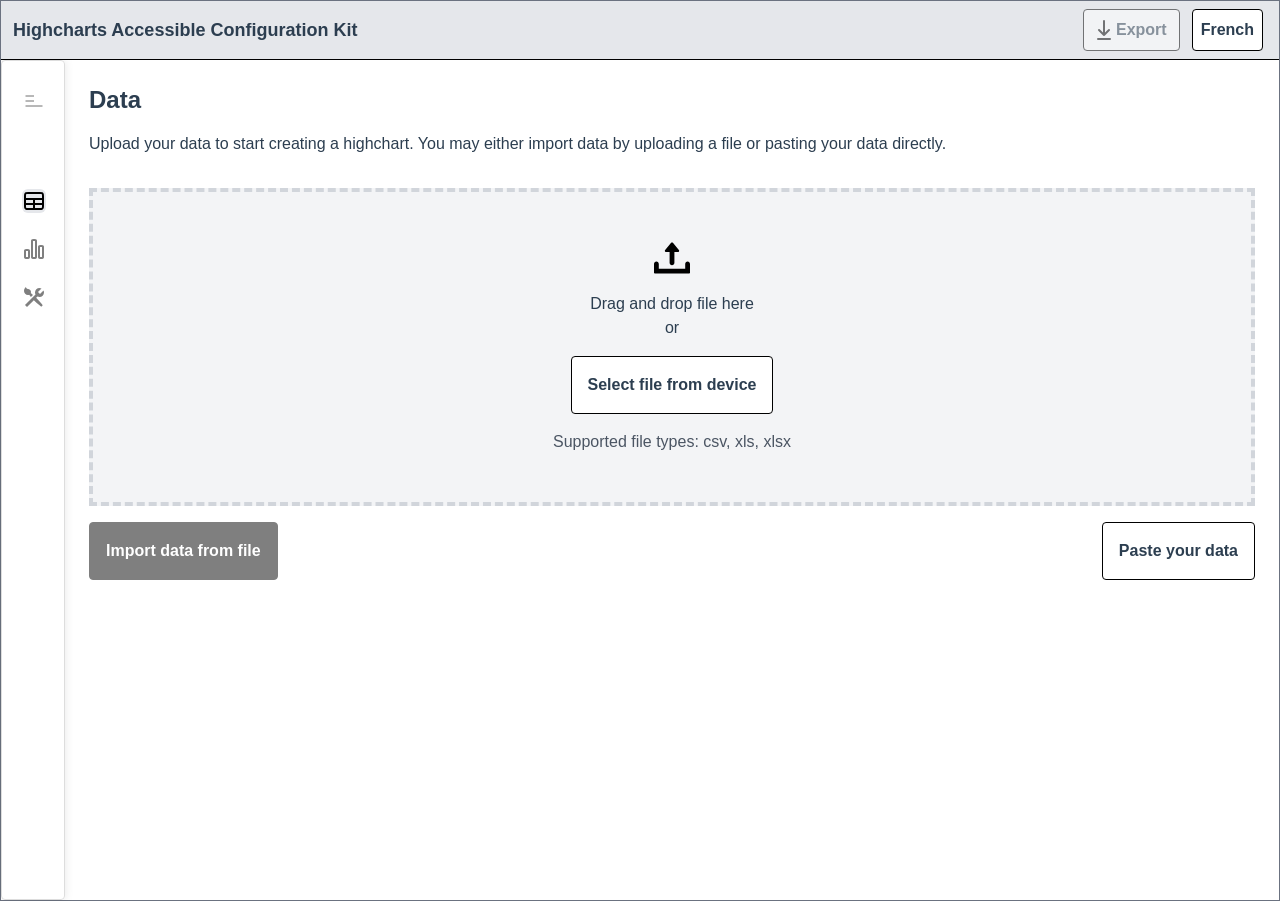
<file: main/index.html>
<!DOCTYPE html>
<html lang="en">
  <head>
    <meta charset="utf-8">
    <meta name="viewport" content="width=device-width,initial-scale=1.0">
    <title>Highcharts Accessible Configuration Kit</title>
    <script type="module" crossorigin src="./assets/main-zNaXekAQ.js"></script>
    <link rel="stylesheet" crossorigin href="./assets/main-CTOG0B6u.css">
  </head>
  <body>
    <div id="app"></div>
  </body>
</html>
</file>
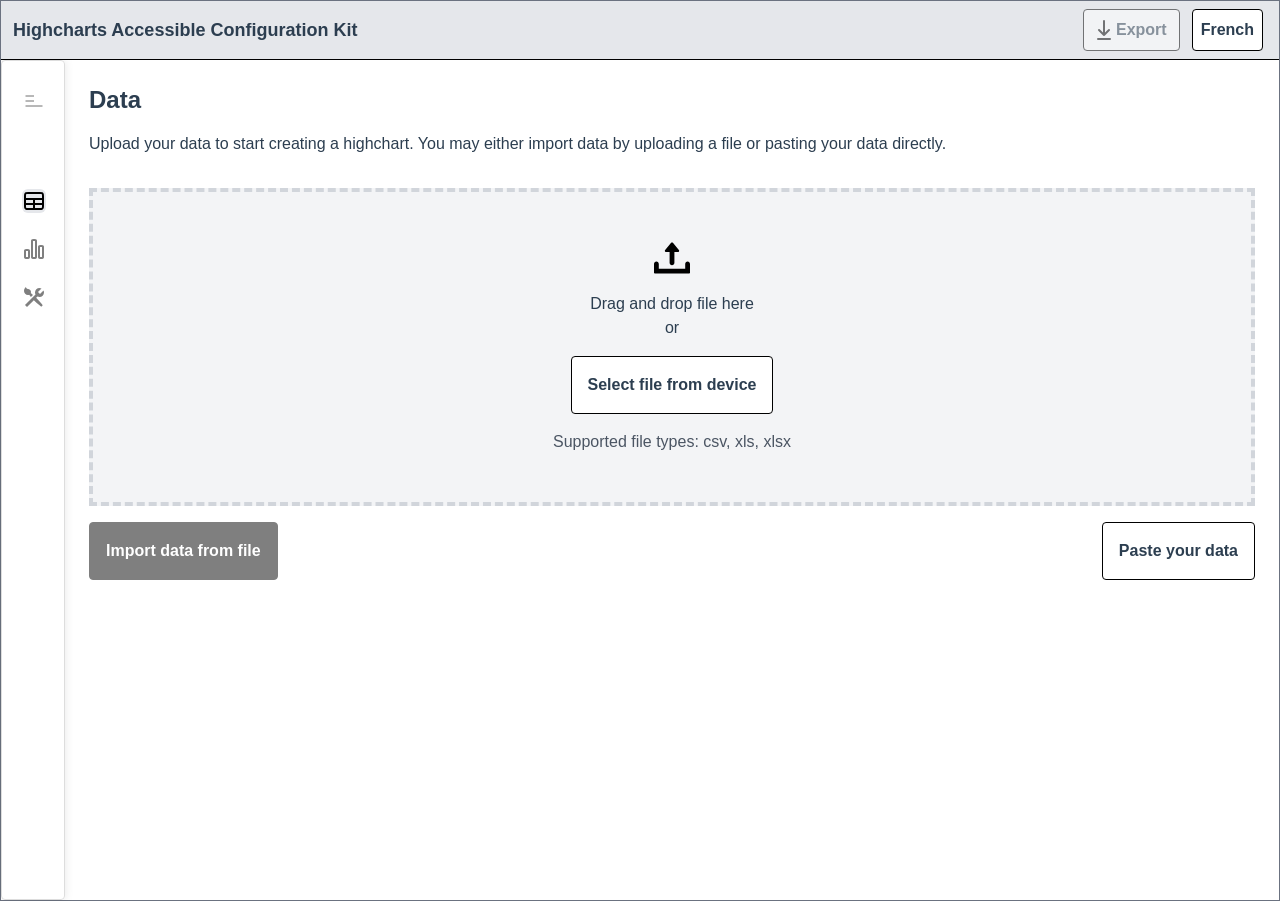
<file: main/index-ca-en.html>
<!doctype html>
<html lang="en" dir="ltr">
    <head>
        <meta charset="utf-8" />
        <meta http-equiv="X-UA-Compatible" content="IE=edge" />
        <meta name="viewport" content="width=device-width, initial-scale=1.0" />
        <title>Highcharts Accessible Configuration Kit</title>

        <link rel="stylesheet" href="https://www.canada.ca/etc/designs/canada/cdts/gcweb/v5_0_2/cdts/cdts-styles.css" />
        <script
            src="https://www.canada.ca/etc/designs/canada/cdts/gcweb/v5_0_2/cdts/compiled/wet-en.js"
            data-cdts-setup='{"cdnEnv": "prod"}'
        ></script>
      <script type="module" crossorigin src="./assets/main-zNaXekAQ.js"></script>
      <link rel="stylesheet" crossorigin href="./assets/main-CTOG0B6u.css">
    </head>

    <body>
        <div id="def-top"></div>

        <div id="wb-cont" class="hack-app">
            <div id="app"></div>
        </div>

        <div id="def-footer"></div>

        <script type="text/javascript">
            var defTop = document.getElementById('def-top');
            defTop.outerHTML = wet.builder.top({
                lngLinks: [
                    {
                        lang: 'fr',
                        href: 'index-ca-fr.html' + (window.location.hash || ''),
                        text: 'Français'
                    }
                ]
            });
            setTimeout(() => {
                const langChangeContainer = document.querySelector('#wb-lng');
                if (!langChangeContainer) return;

                const langChange = langChangeContainer.querySelector('a');
                if (!langChange) return;

                langChange.addEventListener('click', (e) => {
                    e.preventDefault();

                    const confirmSwitch = confirm(
                        'Switching language will reload the page. Any data you have entered will be lost. Continue?'
                    );

                    if (confirmSwitch) {
                        window.location.href = 'index-ca-fr.html' + (window.location.hash || '');
                    }
                });
            }, 0);
        </script>

        <script>
            var defFooter = document.getElementById('def-footer');
            defFooter.outerHTML = wet.builder.footer({});
        </script>

        <script>
            document.write(wet.builder.refFooter({}));
        </script>


        <style>
            html {
                font-size: 16px;
            }
            .container {
                max-width: none;
                width: 100%;
                padding-left: 64px !important;
                padding-right: 64px !important;
            }
        </style>
    </body>
</html>
</file>
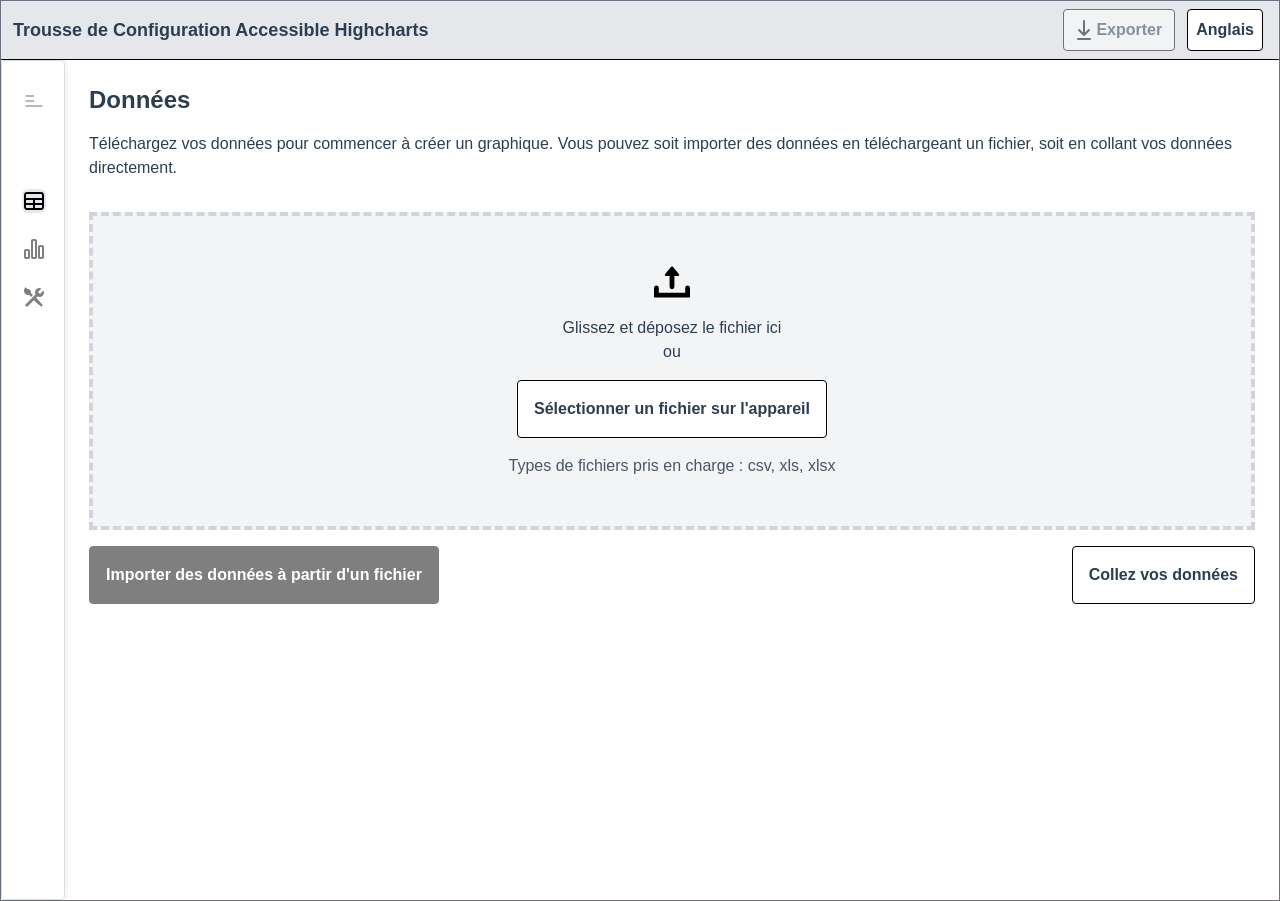
<file: main/index-ca-fr.html>
<!doctype html>
<html lang="fr" dir="ltr">
    <head>
        <meta charset="utf-8" />
        <meta http-equiv="X-UA-Compatible" content="IE=edge" />
        <meta name="viewport" content="width=device-width, initial-scale=1.0" />
        <title>Trousse de Configuration Accessible Highcharts</title>

        <link rel="stylesheet" href="https://www.canada.ca/etc/designs/canada/cdts/gcweb/v5_0_2/cdts/cdts-styles.css" />
        <script
            src="https://www.canada.ca/etc/designs/canada/cdts/gcweb/v5_0_2/cdts/compiled/wet-fr.js"
            data-cdts-setup='{"cdnEnv": "prod"}'
        ></script>
      <script type="module" crossorigin src="./assets/main-zNaXekAQ.js"></script>
      <link rel="stylesheet" crossorigin href="./assets/main-CTOG0B6u.css">
    </head>

    <body>
        <div id="def-top"></div>

        <div id="wb-cont">
            <div id="app"></div>
        </div>

        <div id="def-footer"></div>

        <script type="text/javascript">
            var defTop = document.getElementById('def-top');
            defTop.outerHTML = wet.builder.top({
                lngLinks: [
                    {
                        lang: 'en',
                        href: 'index-ca-en.html' + (window.location.hash || ''),
                        text: 'English'
                    }
                ]
            });
            setTimeout(() => {
                const langChangeContainer = document.querySelector('#wb-lng');
                if (!langChangeContainer) return;

                const langChange = langChangeContainer.querySelector('a');
                if (!langChange) return;

                langChange.addEventListener('click', (e) => {
                    e.preventDefault();

                    const confirmSwitch = confirm(
                        'Changer de langue rechargera la page. Toutes les données que vous avez saisies seront perdues. Continuer?'
                    );

                    if (confirmSwitch) {
                        window.location.href = 'index-ca-en.html' + (window.location.hash || '');
                    }
                });
            }, 0);
        </script>

        <script>
            var defFooter = document.getElementById('def-footer');
            defFooter.outerHTML = wet.builder.footer({});
        </script>

        <script>
            document.write(wet.builder.refFooter({}));
        </script>

        <style>
            html {
                font-size: 16px;
            }
            .container {
                max-width: none !important;
                width: 100% !important;
                margin-left: 0 !important;
                margin-right: 0 !important;
                padding-left: 64px !important;
                padding-right: 64px !important;
            }
        </style>
    </body>
</html>
</file>
<file: main/assets/main-CTOG0B6u.css>
.highcharts-side-menu{border:1px solid #ddd;border-radius:4px;flex-direction:column;min-height:calc(100dvh - 60px);padding:8px;top:60px;box-shadow:0 0 10px #0000001a}.highcharts-side-menu.standalone{height:calc(100dvh - 60px);position:sticky}.side-nav-content{-ms-overflow-style:none;scrollbar-width:none;overflow-y:auto}.side-nav-content::-webkit-scrollbar{display:none}.spinner[data-v-4d0dd9e6]{border:2px solid #0000;border-top-color:currentColor;border-radius:50%;animation:.8s linear infinite spin-4d0dd9e6}@keyframes spin-4d0dd9e6{0%{transform:rotate(0)}to{transform:rotate(360deg)}}.paste-box{height:200px}.button-uppercase[data-v-c4f839c0]{text-transform:uppercase}.sr-only{clip:rect(0, 0, 0, 0);white-space:nowrap;border:0;width:1px;height:1px;margin:-1px;padding:0;position:absolute;overflow:hidden}.upload-file input[type=file]:not(:focus-visible){clip:rect(0, 0, 0, 0)!important;white-space:nowrap!important;border:0!important;width:1px!important;height:1px!important;margin:-1px!important;padding:0!important;position:absolute!important;overflow:hidden!important}.disabled{opacity:.5;pointer-events:none}.clear-btn{top:50%;right:10px;transform:translateY(-15%)}.select-arrow[data-v-b94376a9]{border-top:6px solid #000;border-left:6px solid #0000;border-right:6px solid #0000;width:0;height:0}select[data-v-b94376a9]{appearance:none;background:0 0}.hybrid-chart-select[data-v-b94376a9]{height:40px}[data-v-6a40a336] .vacp-color-inputs,[data-v-6a40a336] .vacp-copy-button,[data-v-6a40a336] .vacp-range-input-label-text--hue{display:none}.colour-dropdown[data-v-6a40a336]{height:40px}.select-arrow[data-v-6a40a336]{border-top:6px solid #000;border-left:6px solid #0000;border-right:6px solid #0000;width:0;height:0}select[data-v-6a40a336]{appearance:none;background:0 0;background-color:#fff!important}.selector[data-v-6a40a336]{width:100%;max-width:300px}.dv-chart-container[data-v-867b88d1]{width:98%}[data-v-867b88d1] .json-editor{resize:vertical;min-height:20vh;max-height:80vh;overflow:auto}[data-v-867b88d1] .jsoneditor-modes,[data-v-867b88d1] .jsoneditor-poweredBy,.nav-underline[data-v-867b88d1]{display:none}@media (width<=700px){.tab-container[data-v-867b88d1]{grid-template-columns:repeat(2,1fr)}.nav-tab[data-v-867b88d1]{display:none}.tab-label[data-v-867b88d1]{align-self:flex-end}.nav-underline[data-v-867b88d1]{align-items:stretch;display:flex}}@media (width<=280px){.tab-container[data-v-867b88d1]{display:flex;overflow-x:auto}.nav-underline[data-v-867b88d1]{display:none}.tab-label[data-v-867b88d1]{align-self:center;padding-left:1rem;padding-right:1rem}}#highcharts-editor-app{-webkit-font-smoothing:antialiased;-moz-osx-font-smoothing:grayscale;color:#2c3e50;font-family:Avenir,Helvetica,Arial,sans-serif}.grid-container{grid-template-columns:repeat(1,100%);display:grid}*,:before,:after,::backdrop{--tw-border-spacing-x:0;--tw-border-spacing-y:0;--tw-translate-x:0;--tw-translate-y:0;--tw-rotate:0;--tw-skew-x:0;--tw-skew-y:0;--tw-scale-x:1;--tw-scale-y:1;--tw-pan-x: ;--tw-pan-y: ;--tw-pinch-zoom: ;--tw-scroll-snap-strictness:proximity;--tw-gradient-from-position: ;--tw-gradient-via-position: ;--tw-gradient-to-position: ;--tw-ordinal: ;--tw-slashed-zero: ;--tw-numeric-figure: ;--tw-numeric-spacing: ;--tw-numeric-fraction: ;--tw-ring-inset: ;--tw-ring-offset-width:0px;--tw-ring-offset-color:#fff;--tw-ring-color:#3b82f680;--tw-ring-offset-shadow:0 0 #0000;--tw-ring-shadow:0 0 #0000;--tw-shadow:0 0 #0000;--tw-shadow-colored:0 0 #0000;--tw-blur: ;--tw-brightness: ;--tw-contrast: ;--tw-grayscale: ;--tw-hue-rotate: ;--tw-invert: ;--tw-saturate: ;--tw-sepia: ;--tw-drop-shadow: ;--tw-backdrop-blur: ;--tw-backdrop-brightness: ;--tw-backdrop-contrast: ;--tw-backdrop-grayscale: ;--tw-backdrop-hue-rotate: ;--tw-backdrop-invert: ;--tw-backdrop-opacity: ;--tw-backdrop-saturate: ;--tw-backdrop-sepia: ;--tw-contain-size: ;--tw-contain-layout: ;--tw-contain-paint: ;--tw-contain-style: }*,:before,:after{box-sizing:border-box;border:0 solid #e5e7eb}:before,:after{--tw-content:""}html,:host{-webkit-text-size-adjust:100%;tab-size:4;font-feature-settings:normal;font-variation-settings:normal;-webkit-tap-highlight-color:transparent;font-family:ui-sans-serif,system-ui,sans-serif,Apple Color Emoji,Segoe UI Emoji,Segoe UI Symbol,Noto Color Emoji;line-height:1.5}body{line-height:inherit;margin:0}hr{height:0;color:inherit;border-top-width:1px}abbr:where([title]){text-decoration:underline dotted}h1,h2,h3,h4,h5,h6{font-size:inherit;font-weight:inherit}a{color:inherit;text-decoration:inherit}b,strong{font-weight:bolder}code,kbd,samp,pre{font-feature-settings:normal;font-variation-settings:normal;font-family:ui-monospace,SFMono-Regular,Menlo,Monaco,Consolas,Liberation Mono,Courier New,monospace;font-size:1em}small{font-size:80%}sub,sup{vertical-align:baseline;font-size:75%;line-height:0;position:relative}sub{bottom:-.25em}sup{top:-.5em}table{text-indent:0;border-color:inherit;border-collapse:collapse}button,input,optgroup,select,textarea{font-feature-settings:inherit;font-variation-settings:inherit;font-family:inherit;font-size:100%;font-weight:inherit;line-height:inherit;letter-spacing:inherit;color:inherit;margin:0;padding:0}button,select{text-transform:none}button,input:where([type=button]),input:where([type=reset]),input:where([type=submit]){-webkit-appearance:button;background-color:#0000;background-image:none}:-moz-focusring{outline:auto}:-moz-ui-invalid{box-shadow:none}progress{vertical-align:baseline}::-webkit-inner-spin-button{height:auto}::-webkit-outer-spin-button{height:auto}[type=search]{-webkit-appearance:textfield;outline-offset:-2px}::-webkit-search-decoration{-webkit-appearance:none}::-webkit-file-upload-button{-webkit-appearance:button;font:inherit}summary{display:list-item}blockquote,dl,dd,h1,h2,h3,h4,h5,h6,hr,figure,p,pre{margin:0}fieldset{margin:0;padding:0}legend{padding:0}ol,ul,menu{margin:0;padding:0;list-style:none}dialog{padding:0}textarea{resize:vertical}input::-moz-placeholder{opacity:1;color:#9ca3af}textarea::-moz-placeholder{opacity:1;color:#9ca3af}input::placeholder,textarea::placeholder{opacity:1;color:#9ca3af}button,[role=button]{cursor:pointer}:disabled{cursor:default}img,svg,video,canvas,audio,iframe,embed,object{vertical-align:middle;display:block}img,video{max-width:100%;height:auto}[hidden]:where(:not([hidden=until-found])){display:none}input[type=text]::placeholder{--tw-placeholder-opacity:1;color:rgb(75 85 99/var(--tw-placeholder-opacity,1))}.sr-only{clip:rect(0, 0, 0, 0);white-space:nowrap;border-width:0;width:1px;height:1px;margin:-1px;padding:0;position:absolute;overflow:hidden}.visible{visibility:visible}.collapse{visibility:collapse}.absolute{position:absolute}.relative{position:relative}.sticky{position:sticky}.bottom-2{bottom:.5rem}.right-2{right:.5rem}.top-0{top:0}.top-1\/2{top:50%}.z-20{z-index:20}.z-40{z-index:40}.m-1{margin:.25rem}.m-2{margin:.5rem}.mx-1{margin-left:.25rem;margin-right:.25rem}.mx-4{margin-left:1rem;margin-right:1rem}.my-2{margin-top:.5rem;margin-bottom:.5rem}.my-6{margin-top:1.5rem;margin-bottom:1.5rem}.mb-1{margin-bottom:.25rem}.mb-12{margin-bottom:3rem}.mb-2{margin-bottom:.5rem}.mb-4{margin-bottom:1rem}.ml-1{margin-left:.25rem}.ml-2{margin-left:.5rem}.ml-5{margin-left:1.25rem}.ml-8{margin-left:2rem}.ml-auto{margin-left:auto}.mr-1{margin-right:.25rem}.mr-16{margin-right:4rem}.mr-2{margin-right:.5rem}.mt-1{margin-top:.25rem}.mt-2{margin-top:.5rem}.mt-4{margin-top:1rem}.mt-5{margin-top:1.25rem}.mt-6{margin-top:1.5rem}.mt-8{margin-top:2rem}.box-border{box-sizing:border-box}.inline-block{display:inline-block}.flex{display:flex}.table{display:table}.grid{display:grid}.hidden{display:none}.h-1{height:.25rem}.h-2\/3{height:66.6667%}.h-5{height:1.25rem}.h-5\/6{height:83.3333%}.h-6{height:1.5rem}.h-\[59px\]{height:59px}.h-full{height:100%}.w-1\/2{width:50%}.w-1\/6{width:16.6667%}.w-10{width:2.5rem}.w-12{width:3rem}.w-16{width:4rem}.w-3\/4{width:75%}.w-5{width:1.25rem}.w-6{width:1.5rem}.w-60{width:15rem}.w-\[25px\]{width:25px}.w-\[64px\]{width:64px}.w-full{width:100%}.min-w-0{min-width:0}.max-w-60{max-width:15rem}.max-w-\[300px\]{max-width:300px}.max-w-\[calc\(100\%-21px\)\]{max-width:calc(100% - 21px)}.max-w-\[calc\(100\%-2px\)\]{max-width:calc(100% - 2px)}.max-w-full{max-width:100%}.flex-1{flex:1}.flex-shrink-0{flex-shrink:0}.flex-grow{flex-grow:1}.table-auto{table-layout:auto}.border-collapse{border-collapse:collapse}.transform{transform:translate(var(--tw-translate-x), var(--tw-translate-y)) rotate(var(--tw-rotate)) skewX(var(--tw-skew-x)) skewY(var(--tw-skew-y)) scaleX(var(--tw-scale-x)) scaleY(var(--tw-scale-y))}.cursor-pointer{cursor:pointer}.resize{resize:both}.list-disc{list-style-type:disc}.appearance-none{appearance:none}.grid-cols-4{grid-template-columns:repeat(4,minmax(0,1fr))}.flex-col{flex-direction:column}.items-start{align-items:flex-start}.items-center{align-items:center}.items-stretch{align-items:stretch}.justify-center{justify-content:center}.justify-between{justify-content:space-between}.gap-1{gap:.25rem}.gap-2{gap:.5rem}.gap-4{gap:1rem}.space-x-2>:not([hidden])~:not([hidden]){--tw-space-x-reverse:0;margin-right:calc(.5rem * var(--tw-space-x-reverse));margin-left:calc(.5rem * calc(1 - var(--tw-space-x-reverse)))}.self-start{align-self:flex-start}.self-stretch{align-self:stretch}.overflow-hidden{overflow:hidden}.overflow-visible{overflow:visible}.overflow-x-auto{overflow-x:auto}.overflow-y-auto{overflow-y:auto}.truncate{text-overflow:ellipsis;white-space:nowrap;overflow:hidden}.overflow-ellipsis{text-overflow:ellipsis}.whitespace-nowrap{white-space:nowrap}.rounded{border-radius:.25rem}.rounded-lg{border-radius:.5rem}.rounded-md{border-radius:.375rem}.border{border-width:1px}.border-4{border-width:4px}.border-b{border-bottom-width:1px}.border-b-2{border-bottom-width:2px}.border-r{border-right-width:1px}.border-dashed{border-style:dashed}.border-dotted{border-style:dotted}.border-black{--tw-border-opacity:1;border-color:rgb(0 0 0/var(--tw-border-opacity,1))}.border-blue-500{--tw-border-opacity:1;border-color:rgb(59 130 246/var(--tw-border-opacity,1))}.border-gray-300{--tw-border-opacity:1;border-color:rgb(209 213 219/var(--tw-border-opacity,1))}.border-gray-400{--tw-border-opacity:1;border-color:rgb(156 163 175/var(--tw-border-opacity,1))}.border-gray-500{--tw-border-opacity:1;border-color:rgb(107 114 128/var(--tw-border-opacity,1))}.border-red-500{--tw-border-opacity:1;border-color:rgb(239 68 68/var(--tw-border-opacity,1))}.border-transparent{border-color:#0000}.bg-black{--tw-bg-opacity:1;background-color:rgb(0 0 0/var(--tw-bg-opacity,1))}.bg-gray-100{--tw-bg-opacity:1;background-color:rgb(243 244 246/var(--tw-bg-opacity,1))}.bg-gray-200{--tw-bg-opacity:1;background-color:rgb(229 231 235/var(--tw-bg-opacity,1))}.bg-gray-300{--tw-bg-opacity:1;background-color:rgb(209 213 219/var(--tw-bg-opacity,1))}.bg-gray-400{--tw-bg-opacity:1;background-color:rgb(156 163 175/var(--tw-bg-opacity,1))}.bg-gray-50{--tw-bg-opacity:1;background-color:rgb(249 250 251/var(--tw-bg-opacity,1))}.bg-gray-600{--tw-bg-opacity:1;background-color:rgb(75 85 99/var(--tw-bg-opacity,1))}.bg-transparent{background-color:#0000}.bg-white{--tw-bg-opacity:1;background-color:rgb(255 255 255/var(--tw-bg-opacity,1))}.p-1{padding:.25rem}.p-2{padding:.5rem}.p-4{padding:1rem}.p-7{padding:1.75rem}.px-1{padding-left:.25rem;padding-right:.25rem}.px-2{padding-left:.5rem;padding-right:.5rem}.px-3{padding-left:.75rem;padding-right:.75rem}.px-4{padding-left:1rem;padding-right:1rem}.py-1{padding-top:.25rem;padding-bottom:.25rem}.py-2{padding-top:.5rem;padding-bottom:.5rem}.pb-4{padding-bottom:1rem}.pb-8{padding-bottom:2rem}.pr-2{padding-right:.5rem}.pr-2\.5{padding-right:.625rem}.pr-3{padding-right:.75rem}.pr-6{padding-right:1.5rem}.text-left{text-align:left}.text-center{text-align:center}.align-middle{vertical-align:middle}.text-lg{font-size:1.125rem;line-height:1.75rem}.text-sm{font-size:.875rem;line-height:1.25rem}.text-xl{font-size:1.25rem;line-height:1.75rem}.font-bold{font-weight:700}.font-normal{font-weight:400}.font-semibold{font-weight:600}.uppercase{text-transform:uppercase}.leading-none{line-height:1}.leading-normal{line-height:1.5}.text-blue-500{--tw-text-opacity:1;color:rgb(59 130 246/var(--tw-text-opacity,1))}.text-gray-400{--tw-text-opacity:1;color:rgb(156 163 175/var(--tw-text-opacity,1))}.text-gray-500{--tw-text-opacity:1;color:rgb(107 114 128/var(--tw-text-opacity,1))}.text-gray-600{--tw-text-opacity:1;color:rgb(75 85 99/var(--tw-text-opacity,1))}.text-gray-700{--tw-text-opacity:1;color:rgb(55 65 81/var(--tw-text-opacity,1))}.text-red-500{--tw-text-opacity:1;color:rgb(239 68 68/var(--tw-text-opacity,1))}.text-red-600{--tw-text-opacity:1;color:rgb(220 38 38/var(--tw-text-opacity,1))}.text-red-800{--tw-text-opacity:1;color:rgb(153 27 27/var(--tw-text-opacity,1))}.text-white{--tw-text-opacity:1;color:rgb(255 255 255/var(--tw-text-opacity,1))}.text-yellow-700{--tw-text-opacity:1;color:rgb(161 98 7/var(--tw-text-opacity,1))}.antialiased{-webkit-font-smoothing:antialiased;-moz-osx-font-smoothing:grayscale}.shadow-sm{--tw-shadow:0 1px 2px 0 #0000000d;--tw-shadow-colored:0 1px 2px 0 var(--tw-shadow-color);box-shadow:var(--tw-ring-offset-shadow,0 0 #0000), var(--tw-ring-shadow,0 0 #0000), var(--tw-shadow)}.blur{--tw-blur:blur(8px);filter:var(--tw-blur) var(--tw-brightness) var(--tw-contrast) var(--tw-grayscale) var(--tw-hue-rotate) var(--tw-invert) var(--tw-saturate) var(--tw-sepia) var(--tw-drop-shadow)}.grayscale{--tw-grayscale:grayscale(100%);filter:var(--tw-blur) var(--tw-brightness) var(--tw-contrast) var(--tw-grayscale) var(--tw-hue-rotate) var(--tw-invert) var(--tw-saturate) var(--tw-sepia) var(--tw-drop-shadow)}.filter{filter:var(--tw-blur) var(--tw-brightness) var(--tw-contrast) var(--tw-grayscale) var(--tw-hue-rotate) var(--tw-invert) var(--tw-saturate) var(--tw-sepia) var(--tw-drop-shadow)}.transition-all{transition-property:all;transition-duration:.15s;transition-timing-function:cubic-bezier(.4,0,.2,1)}.duration-500{transition-duration:.5s}.ease-in-out{transition-timing-function:cubic-bezier(.4,0,.2,1)}.tippy-content{text-align:center}.hack-app input[type=checkbox]{opacity:1;appearance:auto;width:auto;height:auto;margin:0;padding:0;position:static;vertical-align:middle!important}.hack-app .ml-auto{margin-left:auto!important}.hack-app #highcharts-side-menu a:focus{outline:none}.hack-app #highcharts-side-menu a:visited,.hack-app #highcharts-side-menu a{color:inherit;text-decoration:none}.highcharts-side-menu .router-link-active span,.hack-app #highcharts-side-menu .router-link-active span{font-weight:700}.tippy-box[data-animation=chapter-menu][data-placement^=right]>.tippy-backdrop{transform-origin:50% 0!important}.even\:bg-gray-50:nth-child(2n){--tw-bg-opacity:1;background-color:rgb(249 250 251/var(--tw-bg-opacity,1))}.hover\:bg-gray-100:hover{--tw-bg-opacity:1;background-color:rgb(243 244 246/var(--tw-bg-opacity,1))}.hover\:bg-gray-200:hover{--tw-bg-opacity:1;background-color:rgb(229 231 235/var(--tw-bg-opacity,1))}.hover\:bg-gray-400:hover{--tw-bg-opacity:1;background-color:rgb(156 163 175/var(--tw-bg-opacity,1))}.hover\:bg-gray-900:hover{--tw-bg-opacity:1;background-color:rgb(17 24 39/var(--tw-bg-opacity,1))}.hover\:text-gray-700:hover{--tw-text-opacity:1;color:rgb(55 65 81/var(--tw-text-opacity,1))}.focus\:border-black:focus{--tw-border-opacity:1;border-color:rgb(0 0 0/var(--tw-border-opacity,1))}.focus\:bg-white:focus{--tw-bg-opacity:1;background-color:rgb(255 255 255/var(--tw-bg-opacity,1))}@media (width>=640px){.sm\:mb-0{margin-bottom:0}.sm\:ml-auto{margin-left:auto}.sm\:h-6{height:1.5rem}.sm\:w-16{width:4rem}.sm\:w-2\/3{width:66.6667%}.sm\:flex-row{flex-direction:row}.sm\:items-center{align-items:center}.sm\:justify-between{justify-content:space-between}.sm\:p-12{padding:3rem}}@media (width>=768px){.md\:m-6{margin:1.5rem}.md\:w-6{width:1.5rem}.md\:px-2{padding-left:.5rem;padding-right:.5rem}.md\:text-2xl{font-size:1.5rem;line-height:2rem}.md\:text-base{font-size:1rem;line-height:1.5rem}}.tippy-box[data-animation=fade][data-state=hidden]{opacity:0}[data-tippy-root]{max-width:calc(100vw - 10px)}.tippy-box{color:#fff;white-space:normal;background-color:#333;border-radius:4px;outline:0;font-size:14px;line-height:1.4;transition-property:transform,visibility,opacity;position:relative}.tippy-box[data-placement^=top]>.tippy-arrow{bottom:0}.tippy-box[data-placement^=top]>.tippy-arrow:before{border-width:8px 8px 0;border-top-color:initial;transform-origin:top;bottom:-7px;left:0}.tippy-box[data-placement^=bottom]>.tippy-arrow{top:0}.tippy-box[data-placement^=bottom]>.tippy-arrow:before{border-width:0 8px 8px;border-bottom-color:initial;transform-origin:bottom;top:-7px;left:0}.tippy-box[data-placement^=left]>.tippy-arrow{right:0}.tippy-box[data-placement^=left]>.tippy-arrow:before{border-width:8px 0 8px 8px;border-left-color:initial;transform-origin:0;right:-7px}.tippy-box[data-placement^=right]>.tippy-arrow{left:0}.tippy-box[data-placement^=right]>.tippy-arrow:before{border-width:8px 8px 8px 0;border-right-color:initial;transform-origin:100%;left:-7px}.tippy-box[data-inertia][data-state=visible]{transition-timing-function:cubic-bezier(.54,1.5,.38,1.11)}.tippy-arrow{color:#333;width:16px;height:16px}.tippy-arrow:before{content:"";border-style:solid;border-color:#0000;position:absolute}.tippy-content{z-index:1;padding:5px 9px;position:relative}.tippy-box[data-placement^=top]>.tippy-backdrop{transform-origin:0 25%;border-radius:40% 40% 0 0}.tippy-box[data-placement^=top]>.tippy-backdrop[data-state=visible]{transform:scale(1)translate(-50%,-55%)}.tippy-box[data-placement^=top]>.tippy-backdrop[data-state=hidden]{transform:scale(.2)translate(-50%,-45%)}.tippy-box[data-placement^=bottom]>.tippy-backdrop{transform-origin:0 -50%;border-radius:0 0 30% 30%}.tippy-box[data-placement^=bottom]>.tippy-backdrop[data-state=visible]{transform:scale(1)translate(-50%,-45%)}.tippy-box[data-placement^=bottom]>.tippy-backdrop[data-state=hidden]{transform:scale(.2)translate(-50%)}.tippy-box[data-placement^=left]>.tippy-backdrop{transform-origin:50% 0;border-radius:50% 0 0 50%}.tippy-box[data-placement^=left]>.tippy-backdrop[data-state=visible]{transform:scale(1)translate(-50%,-50%)}.tippy-box[data-placement^=left]>.tippy-backdrop[data-state=hidden]{transform:scale(.2)translate(-75%,-50%)}.tippy-box[data-placement^=right]>.tippy-backdrop{transform-origin:-50% 0;border-radius:0 50% 50% 0}.tippy-box[data-placement^=right]>.tippy-backdrop[data-state=visible]{transform:scale(1)translate(-50%,-50%)}.tippy-box[data-placement^=right]>.tippy-backdrop[data-state=hidden]{transform:scale(.2)translate(-25%,-50%)}.tippy-box[data-animatefill]{background-color:#0000!important}.tippy-backdrop{z-index:-1;backface-visibility:hidden;background-color:#333;border-radius:50%;width:calc(110% + 32px);transition:all cubic-bezier(.46,.1,.52,.98);position:absolute;top:50%;left:50%}.tippy-backdrop[data-state=hidden]{opacity:0}.tippy-backdrop:after{content:"";float:left;padding-top:100%}.tippy-backdrop+.tippy-content{will-change:opacity;transition-property:opacity}.tippy-backdrop+.tippy-content[data-state=hidden]{opacity:0}.vacp-color-picker{max-inline-size:var(--vacp-width-color-space,300px);padding:var(--vacp-spacing,6px);grid-gap:var(--vacp-spacing,6px);font-size:var(--vacp-font-size,.8em);font-family:var(--vacp-font-family,-apple-system, BlinkMacSystemFont, Segoe UI, Arial, sans-serif);color:var(--vacp-color-text,currentColor);background-color:var(--vacp-color-background,#fff);grid-template-columns:1fr min-content;display:grid}.vacp-color-picker,.vacp-color-picker *,.vacp-color-picker :before,.vacp-color-picker :after{box-sizing:border-box}.vacp-color-picker :focus{outline:2px solid var(--vacp-color-focus,#19f)}.vacp-color-picker button::-moz-focus-inner{border:none;padding:0}:where(.vacp-color-picker) button{inline-size:calc(var(--vacp-spacing,6px) * 6);block-size:calc(var(--vacp-spacing,6px) * 6);padding:var(--vacp-spacing,6px);border:var(--vacp-width-border,1px) solid transparent;font:inherit;color:var(--vacp-color-text-input,currentColor);background-color:var(--vacp-color-background-input,#fff);border-radius:50%;justify-content:center;align-items:center;margin:0;display:flex}:where(.vacp-color-picker) button:focus{border-color:var(--vacp-color-border,#000)}:where(.vacp-color-picker) button:enabled:hover{background-color:#0002}.vacp-color-space{aspect-ratio:1/.6;grid-column:1/-1;overflow:hidden}.vacp-color-space-thumb{--vacp-thumb-size:calc(var(--vacp-spacing,6px) * 4);inline-size:var(--vacp-thumb-size);block-size:var(--vacp-thumb-size);box-shadow:0 0 0 var(--vacp-width-border,1px) var(--vacp-color-border,#000);border:3px solid #fff;border-radius:50%;margin-block-end:calc(-1 * var(--vacp-thumb-size) / 2);margin-inline-start:calc(-1 * var(--vacp-thumb-size) / 2);transform:rotate(0)}.vacp-color-space-thumb:focus{box-shadow:0 0 0 var(--vacp-width-border,1px) var(--vacp-color-border,#000),0 0 0 calc(var(--vacp-width-border,1px) + 2px) var(--vacp-color-focus,#19f);outline-color:#0000}.vacp-range-input-label{--vacp-slider-track-height:calc(var(--vacp-spacing,6px) * 3);--vacp-slider-thumb-size:calc(var(--vacp-spacing,6px) * 4 - var(--vacp-width-border,1px) * 2);display:block}.vacp-range-input-group{flex-direction:column;justify-content:center;display:flex}.vacp-range-input-group>:not(:first-child){margin-block-start:var(--vacp-spacing,6px)}.vacp-range-input{-webkit-appearance:none}.vacp-range-input::-webkit-slider-thumb{-webkit-appearance:none}.vacp-range-input{inline-size:100%;block-size:var(--vacp-slider-track-height);margin-inline:0;margin-block:calc(var(--vacp-spacing,6px) / 2 + 1px);background:0 0;border:none;padding:0;display:block}.vacp-range-input:focus{outline:none}.vacp-range-input::-moz-focus-outer{border:none}.vacp-range-input--alpha{background-color:#fff;background-image:linear-gradient(45deg,#eee 25%,#0000 25% 75%,#eee 75%,#eee),linear-gradient(45deg,#eee 25%,#0000 25% 75%,#eee 75%,#eee);background-size:calc(var(--vacp-spacing,6px) * 2) calc(var(--vacp-spacing,6px) * 2);background-position:0 0,var(--vacp-spacing,6px) var(--vacp-spacing,6px)}.vacp-range-input::-moz-range-track{box-sizing:border-box;inline-size:100%;block-size:var(--vacp-slider-track-height);border:var(--vacp-width-border,1px) solid var(--vacp-color-border,#000)}.vacp-range-input::-webkit-slider-runnable-track{box-sizing:border-box;inline-size:100%;block-size:var(--vacp-slider-track-height);border:var(--vacp-width-border,1px) solid var(--vacp-color-border,#000)}.vacp-range-input::-ms-track{box-sizing:border-box;inline-size:100%;block-size:var(--vacp-slider-track-height);border:var(--vacp-width-border,1px) solid var(--vacp-color-border,#000)}.vacp-range-input:focus::-moz-range-track{outline:2px solid var(--vacp-color-focus,#19f)}.vacp-range-input:focus::-webkit-slider-runnable-track{outline:2px solid var(--vacp-color-focus,#19f)}.vacp-range-input:focus::-ms-track{outline:2px solid var(--vacp-color-focus,#19f)}.vacp-range-input--alpha::-moz-range-track{background-image:linear-gradient(to right,transparent,var(--vacp-color))}.vacp-range-input--alpha::-webkit-slider-runnable-track{background-image:linear-gradient(to right,transparent,var(--vacp-color))}.vacp-range-input--alpha::-ms-track{background-image:linear-gradient(to right,transparent,var(--vacp-color))}.vacp-range-input--hue::-moz-range-track{background-image:linear-gradient(90deg,red,#ff0,#0f0,#0ff,#00f,#f0f,red)}.vacp-range-input--hue::-webkit-slider-runnable-track{background-image:linear-gradient(90deg,red,#ff0,#0f0,#0ff,#00f,#f0f,red)}.vacp-range-input--hue::-ms-track{background-image:linear-gradient(90deg,red,#ff0,#0f0,#0ff,#00f,#f0f,red)}.vacp-range-input::-moz-range-thumb{box-sizing:border-box;inline-size:var(--vacp-slider-thumb-size);block-size:var(--vacp-slider-thumb-size);box-shadow:0 0 0 var(--vacp-width-border,1px) var(--vacp-color-border,#000);isolation:isolate;background-color:#0000;border:3px solid #fff;border-radius:50%}.vacp-range-input::-webkit-slider-thumb{box-sizing:border-box;inline-size:var(--vacp-slider-thumb-size);block-size:var(--vacp-slider-thumb-size);box-shadow:0 0 0 var(--vacp-width-border,1px) var(--vacp-color-border,#000);isolation:isolate;background-color:#0000;border:3px solid #fff;border-radius:50%;margin-block-start:calc(-1 * var(--vacp-spacing,6px) / 2)}.vacp-range-input::-ms-thumb{box-sizing:border-box;inline-size:var(--vacp-slider-thumb-size);block-size:var(--vacp-slider-thumb-size);box-shadow:0 0 0 var(--vacp-width-border,1px) var(--vacp-color-border,#000);isolation:isolate;background-color:#0000;border:3px solid #fff;border-radius:50%;margin-block-start:calc(-1 * var(--vacp-spacing,6px) / 2)}.vacp-actions{place-self:center;gap:var(--vacp-spacing,6px);align-items:center;display:flex}.vacp-color-inputs{grid-column:1/-1;align-items:center;display:flex}.vacp-color-inputs>:not(:first-child){margin-inline-start:var(--vacp-spacing,6px)}.vacp-color-input-group{-moz-column-gap:var(--vacp-spacing,6px);column-gap:var(--vacp-spacing,6px);flex-grow:1;grid-auto-flow:column;display:grid}.vacp-color-input-label{text-align:center}.vacp-color-input{width:100%;padding:var(--vacp-spacing,6px);border:var(--vacp-width-border,1px) solid var(--vacp-color-border,#000);font:inherit;text-align:center;color:var(--vacp-color-text-input,currentColor);background-color:var(--vacp-color-background-input,#fff);margin:0;margin-block-start:calc(var(--vacp-spacing,6px) / 2)}.vacp-format-switch-button{flex-shrink:0}.vacp-visually-hidden{clip:rect(0 0 0 0);white-space:nowrap;border:0;block-size:1px;inline-size:1px;margin:-1px;padding:0;position:absolute;overflow:hidden}.json-editor{flex-direction:column;gap:8px;display:flex}.errors{color:red}.editor{border:1px solid #ccc;height:100%}.editor .cm-editor{height:100%}.editor .cm-content{font-family:ui-monospace,SFMono-Regular,Menlo,Monaco,Consolas,monospace;font-size:14px;line-height:1.5}.editor .cm-selectionBackground{background:#3b82f62e}.editor .cm-scroller{min-height:100%}.editor .cm-gutters{color:#64748b;background:#f8fafc;border-right:1px solid #ddd;min-height:100%}.header{background:#fafafa;border-bottom:1px solid #ddd;justify-content:space-between;align-items:center;padding:6px 12px;display:flex}.header-left{align-items:center;gap:12px;display:flex}.lang-select,.toolbar{align-items:center;gap:6px;display:flex}.toolbar-button{cursor:pointer;background:0 0;border:none;border-radius:6px;justify-content:center;align-items:center;width:32px;height:32px;display:flex}.toolbar-button:hover{background:#eee}.toolbar-button svg{width:18px;height:18px}.vfm--fixed{position:fixed}.vfm--absolute{position:absolute}.vfm--inset{inset:0}.vfm--overlay{z-index:-1;background-color:#00000080}.vfm--prevent-none{pointer-events:none}.vfm--prevent-auto{pointer-events:auto}.vfm--outline-none:focus{outline:none}@keyframes fade-in{0%{opacity:0}to{opacity:1}}@keyframes fade-out{0%{opacity:1}to{opacity:0}}.vfm-fade-enter-active{animation:.3s fade-in}.vfm-fade-leave-active{animation:.3s fade-out}.vfm-bounce-back{transition-property:transform;transition-duration:.3s}.vfm-slide-up-enter-active,.vfm-slide-up-leave-active,.vfm-slide-down-enter-active,.vfm-slide-down-leave-active{transition:transform .3s}.vfm-slide-down-enter-from,.vfm-slide-down-leave-to{transform:translateY(100vh)!important}.vfm-slide-up-enter-from,.vfm-slide-up-leave-to{transform:translateY(-100vh)!important}.vfm-slide-right-enter-active,.vfm-slide-right-leave-active,.vfm-slide-left-enter-active,.vfm-slide-left-leave-active{transition:transform .3s}.vfm-slide-right-enter-from,.vfm-slide-right-leave-to{transform:translate(100vw)!important}.vfm-slide-left-enter-from,.vfm-slide-left-leave-to{transform:translate(-100vw)!important}.vfm-swipe-banner-back,.vfm-swipe-banner-forward{z-index:10;width:27px;position:fixed;top:0;bottom:0}.vfm-swipe-banner-back{left:0}.vfm-swipe-banner-forward{right:0}
</file>
